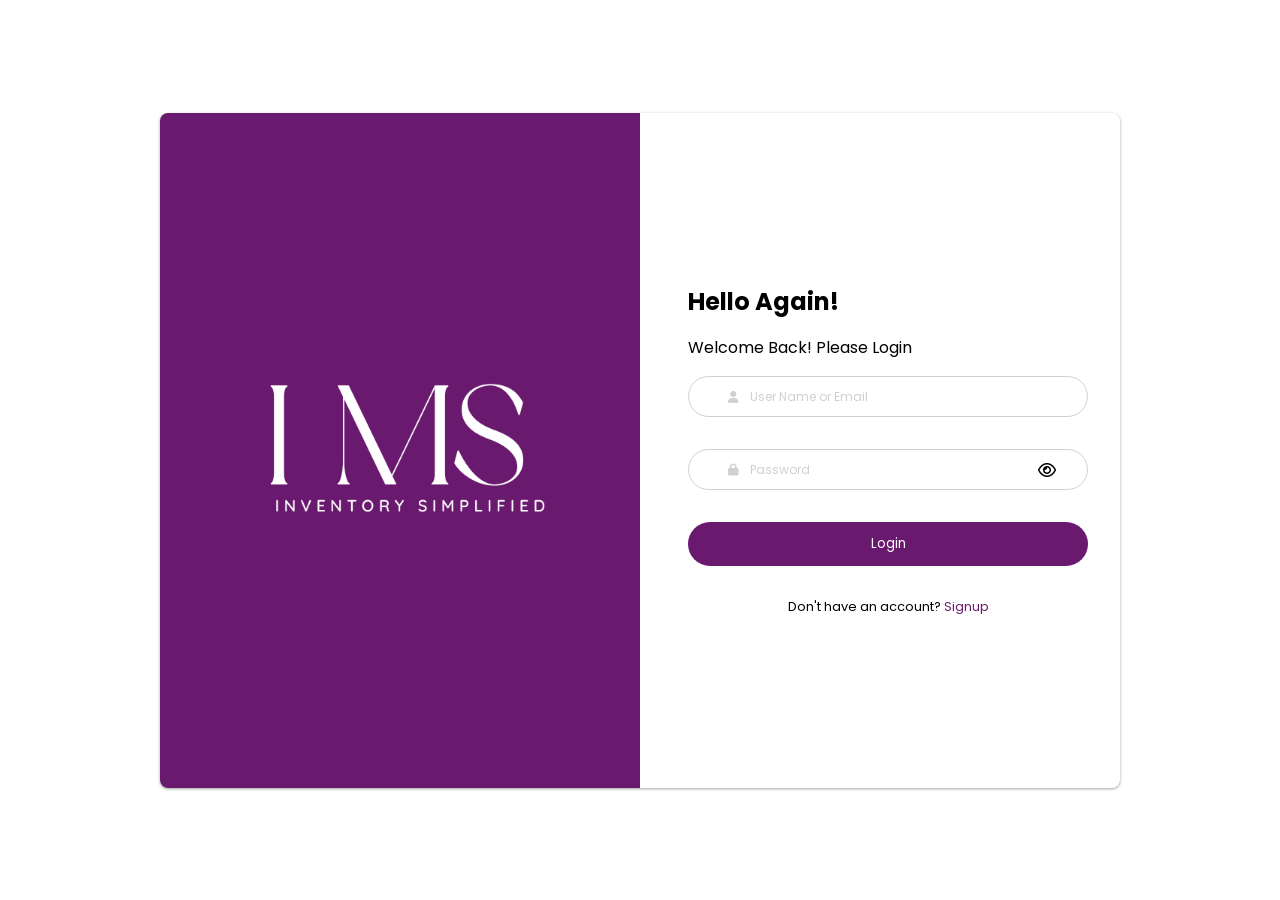
<file: frontend/login.html>
<!DOCTYPE html>
<html lang="en">

<head>
    <meta charset="UTF-8">
    <meta name="viewport" content="width=device-width, initial-scale=1.0">
    <title>Dashboard - Inventory Management System</title>
    <!-- Google Fonts -->
    <link rel="preconnect" href="https://fonts.googleapis.com">
    <link rel="preconnect" href="https://fonts.gstatic.com" crossorigin>
    <link href="https://fonts.googleapis.com/css2?family=Poppins:wght@400;700;900&display=swap" rel="stylesheet">
    <!-- Fontawesome -->
    <link rel="stylesheet" href="https://cdnjs.cloudflare.com/ajax/libs/font-awesome/6.7.2/css/all.min.css" />
    <!-- Custom Css -->
    <link rel="stylesheet" href="./assets/css/style.css">
    <!-- Js -->
    <script type="module" src="./assets/js/ui/login-ui.js"></script>

</head>

<body>
    <!-- Will not use any Bootstrap here -->
    <section class="login-screen">
        <div class="content-screen">
            <div class="flex-container">
                <div class="left-section">
                    <figure class="illustration">
                        <img src="./assets/img/IMS-Logo.png" alt="Login/Signup Screen">
                    </figure>
                </div>
                <div class="right-section">
                    <div class="right-inner">
                        <h2>Hello Again!</h2>
                        <p>Welcome Back! Please Login</p>
                        <form action="" id="login-form">
                            <div class="input-group placeholder-icon">
                                <label for="username"><i class="fa-solid fa-user"></i> User Name or Email</label>
                                <input required minlength="3" type="text" name="" id="username">
                            </div>
                            <div class="input-group placeholder-icon">
                                <label for="password"><i class="fa-solid fa-lock "></i> Password</label>
                                <input required minlength="3" type="password" name="" id="password">
                                <div class="eye-icon">
                                    <i class="fa-regular fa-eye"></i>
                                </div>
                            </div>
                            <div class="validation-msg">
                                
                            </div>
                            <div class="input-group">
                                <button type="submit" class="login" id="login-btn">Login</button>
                            </div>
                            
                            <div class="signup">
                                <p>Don't have an account? <a href="#" id="sign-up-btn">Signup</a></p>
                            </div>
                        </form>
                    </div>
                </div>

            </div>
            <div class="flex-container">
                <div class="left-section">
                    <figure class="illustration">
                        <img src="./assets/img/IMS-Logo.png" alt="Login/Signup Screen">
                    </figure>
                </div>
                <div class="right-section">
                    <div class="right-inner">
                        <h2>Hello!</h2>
                        <p>Welcome to LMS! Please Signup Below</p>
                        <form action="" id="signup-form">
                            <div class="input-group placeholder-icon">
                                <label for="signup-username"><i class="fa-solid fa-user"></i> User Name or Email</label>
                                <input required minlength="3" type="text" name="" id="signup-username">
                            </div>
                            <div class="input-group placeholder-icon">
                                <label for="signup-name"><i class="fa-solid fa-user"></i> Your Full Name</label>
                                <input required minlength="3" type="text" name="" id="signup-name">
                            </div>
                            <div class="input-group placeholder-icon">
                                <label for="signup-password"><i class="fa-solid fa-lock "></i> Password</label>
                                <input required minlength="3" type="password" name="" id="signup-password">
                                <div class="eye-icon">
                                    <i class="fa-regular fa-eye"></i>
                                </div>
                            </div>
                            <div class="input-group placeholder-icon">
                                <label for="signup-password"><i class="fa-solid fa-lock "></i>Confirm Password</label>
                                <input required minlength="3" type="password" name="" id="signup-password-confirm">
                                <div class="eye-icon">
                                    <i class="fa-regular fa-eye"></i>
                                </div>
                            </div>
                            <div class="validation-msg">
                                
                            </div>
                            <div class="input-group">
                                <button type="submit" class="login" id="signup-btn">Sign Up</button>
                            </div>
                            <div class="login">
                                <p>Already have an account? <a href="#" id="log-in-btn">Login</a></p>
                            </div>
                        </form>
                    </div>
                </div>

            </div>
        </div>
    </section>


</body>

</html>
</file>
<file: frontend/assets/css/style.css>
* {
    padding: 0;
    margin: 0;
    box-sizing: border-box;
}

:root {
    --white: #fff;
    --white-light: #f7fafc;
    --gray: #d0d0d0;
    --secondary: #6a1a6e;
    --dark: #232323;
    --accent: #2188f0;
    --accent-light: #2065aa;
    --red: rgb(216, 14, 14);
}

body,
button,
::placeholder {
    font-family: "Poppins", system-ui;
}

input {
    padding: 0.5rem 2rem;
    ;
}


/* Utility Classes */
.fa-trash {
    color: var(--red);
}

.fa-pencil {
    color: var(--accent-light);
}

video {
    width: 100%;
    height: auto;
    aspect-ratio: 16/9;
}

.bg-secondary {
    background-color: var(--white) !important;
}

.btn {
    padding-left: 2rem;
    padding-right: 2rem;
    padding-top: 0.85rem;
    padding-bottom: 0.85rem;
}

.w-10 {
    width: 10%;
}

.w-20 {
    width: 20%;
}

.w-30 {
    width: 30%;
}

.w-40 {
    width: 40%;
}

.section-title {
    h5 {
        font-weight: bold;
        font-size: 2rem;
    }
}

.action a {
    color: var(--dark);
    padding-right: 0.6rem;
    transition: 0.5s ease-in-out all;

    &:hover {
        color: var(--accent);
    }
}

.red-border {
    border-color: var(--red) !important;
}

.validation-msg {
    color: var(--red);
}

footer {
    color: var(--white);
}

/* Header */
#full-screen-icon {
    cursor: pointer;
}

.sidebar-header {
    background: var(--secondary);
    position: sticky;
    top: 0;
    min-height: 100vh;

    .logo img {
        height: 120px;
    }

    a {
        color: var(--white);
        text-decoration: none;
        display: block;
        padding: 0.7rem 1.5rem;
        margin-bottom: 1rem;
        font-size: 1.1rem;
        line-height: 2rem;
        transition: 0.5s ease-in-out all;

        li {
            list-style: none;
            display: flex;
            align-content: center;

            i {
                font-size: 2rem;
                width: 3rem;
                padding-right: 0.4rem;
            }
        }

        &:not(.logo a):hover {
            color: #000;
            background: #ffffff;
            border-radius: 0.6rem;
        }

        &.active {
            color: #000;
            background: #ffffff;
            border-radius: 0.6rem;
        }
    }

    a:nth-last-child(2) {
        border-bottom: 1px solid #fff;
    }

    a.log-out {
        display: block;
        margin-top: 1rem;
        box-sizing: content-box;

    }
}

.top-right-header {
    background: var(--white);

    .user-account {
        img {
            height: 40px;
            border-radius: 50%;
        }

        h5 {
            font-size: 1rem;
            margin-bottom: 0;
        }

        p {
            margin-bottom: 0;
            opacity: 0.75;
            font-size: 0.85rem;
        }

        i {
            cursor: pointer;
        }
    }
}

.content {
    background: var(--white-light);
}

.dashboard-main {
    a {
        text-decoration: none;
        text-align: center;

        i {
            padding-bottom: 2rem;
        }
    }

    .drag-and-drop-on {
        padding-left: 1rem;
        padding-right: 1rem;
        border: 1px dashed var(--accent-light);
    }

    .card-item {
        transition: 0.5s all ease-in-out;
        width: 30.333%;
        background: var(--white);
        border-radius: 12px;

        &:hover {

            a i,
            a h6 {
                color: var(--white);
            }

            box-shadow: rgba(0, 0, 0, 0.16) 0px 3px 6px,
            rgba(0, 0, 0, 0.23) 0px 3px 6px;
            background: var(--accent) !important;
        }

        .card {
            background: unset;
        }
    }

    .card-list {
        margin-bottom: 2rem;
    }

    .render-list,
    .card-list {

        padding-top: 2rem;
        padding-bottom: 2rem;
    }

    .card-list {
        .card-item {
            width: 18%;
        }
    }
}

.statistics {
    border-top: 1px solid var(--accent);

    .left h3 {
        font-weight: 900;
    }

    a {
        text-decoration: none;
        text-align: center;

        i {
            padding-bottom: 2rem;
        }
    }

    h3,
    h4 {
        margin-bottom: 0;
        color: #fff;
    }

    .card-inner {
        &:hover {
            background: var(--accent);
        }
    }
}

.title-and-breadcrumbs {

    .breadcrumb {
        display: flex;
        align-items: center;

        i {
            padding-left: 0.5rem;
            padding-right: 0.5rem;
        }

        span {
            opacity: 0.8;
        }
    }
}

#products-inner>* {
    .title {
        width: 25%;
    }

    .id,
    .price,
    .category,
    .stock,
    .action {
        width: 15%;
    }

    p {
        margin-bottom: 0;
    }

}

#products-inner .item-header p {
    font-weight: bold;
}

.product-item {
    border-bottom: 2px solid var(--white-light);
    padding-top: 1rem;
    padding-bottom: 1rem;
    padding-left: 0.25rem;
    padding-right: 0.25rem;

    .action a {
        padding-right: 0.4rem;
    }

    &:nth-child(2n) {
        background: var(--gray);
    }
}

/* Category */

/* View Product */
.view-product-container {
    .product-card {
        background-color: #ffffff;
        border-radius: 12px;
        box-shadow: 0 10px 25px rgba(0, 0, 0, 0.08);
        max-width: 420px;
        width: 100%;
        padding: 24px 28px;
        transition: transform 0.3s ease;
    }

    .product-card:hover {
        transform: translateY(-5px);
    }

    .product-card h2 {
        font-size: 1.5rem;
        color: #222;
        margin-bottom: 4px;
    }

    .subtitle {
        color: #777;
        font-size: 0.9rem;
        margin-bottom: 20px;
    }

    .info-group {
        display: flex;
        justify-content: space-between;
        margin-bottom: 12px;
    }

    .info-label {
        color: #555;
        font-weight: 500;
    }

    .info-value {
        color: #000;
        font-weight: 600;
    }

    .divider {
        height: 1px;
        background-color: #e2e2e2;
        margin: 16px 0;
    }

    .badge {
        background-color: #17a2b8;
        color: #fff;
        font-size: 0.75rem;
        padding: 3px 8px;
        border-radius: 6px;
        font-weight: 500;
    }
}

/* For Tables */
.item-header {
    background: var(--secondary);
    color: var(--white);
    padding-top: 0.5rem;
    padding-bottom: 0.5rem;
    margin-bottom: 0.4rem;
    padding-left: 0.4rem;

    p {
        margin-bottom: 0;
    }
}

#low-stock-list {
    .low-stock-wrapper {
        background-color: #fff8f8;
        padding: 2rem;
        border-radius: 12px;
        box-shadow: 0 4px 12px rgba(255, 0, 0, 0.05);
        margin-bottom: 2rem;
    }

    .section-title {
        font-weight: 700;
        font-size: 1.5rem;
    }

    .low-stock-card {
        border: 1px solid #f8d7da;
        border-left: 6px solid #dc3545;
        border-radius: 10px;
        padding: 1.2rem 1.4rem;
        background-color: #fff;
        transition: transform 0.2s ease;
    }

    .low-stock-card a {
        text-decoration: none;
    }

    .low-stock-card:hover {
        transform: translateY(-3px);
        box-shadow: 0 4px 14px rgba(0, 0, 0, 0.06);
    }

    .low-stock-card h5 {
        font-size: 1.2rem;
        margin-bottom: 0.5rem;
    }

    .low-stock-card p {
        margin: 0.2rem 0;
        color: #333;
        font-size: 0.95rem;
    }

    .low-stock-card .badge {
        font-size: 0.75rem;
        background-color: #dc3545;
        color: white;
        padding: 0.3rem 0.6rem;
        border-radius: 5px;
    }

}

#expiring-soon-list {
    .expiring-wrapper {
        background-color: var(--white-light);
        padding: 2rem;
        border-radius: 12px;
        box-shadow: 0 4px 12px rgba(255, 193, 7, 0.05);
        margin-bottom: 2rem;
    }

    .expiring-card {
        border: 1px solid var(--accent-light);
        border-left: 6px solid var(--secondary);
        border-radius: 10px;
        padding: 1.2rem 1.4rem;
        background-color: var(--white);
        transition: transform 0.2s ease;
    }

    .expiring-card a {
        text-decoration: none;
    }

    .expiring-card:hover {
        transform: translateY(-3px);
        box-shadow: 0 4px 14px rgba(0, 0, 0, 0.06);
    }

    .expiring-card h5 {
        font-size: 1.2rem;
        margin-bottom: 0.5rem;
    }

    .expiring-card p {
        margin: 0.2rem 0;
        color: var(--dark);
        font-size: 0.95rem;
    }

    .expiring-card .badge {
        font-size: 0.75rem;
        background-color: var(--accent);
        color: var(--white);
        padding: 0.3rem 0.6rem;
        border-radius: 5px;
    }

}

.login-screen {
    height: 100vh;
    display: grid;
    place-content: center;

    .content-screen {

        display: flex;
        flex-wrap: nowrap;
        overflow: hidden;
        max-width: 960px;
        margin: 0 auto;
        border-radius: 8px;
        box-shadow: rgba(60, 64, 67, 0.3) 0px 1px 2px 0px, rgba(60, 64, 67, 0.15) 0px 1px 3px 1px;

        .flex-container:first-child {
            left: 0;
            position: relative;
        }

        .flex-container:last-child {
            left: 0;
            position: relative;
        }

        &.second-slide-active {
            .flex-container:first-child {
                left: -100%;
                position: relative;
            }

            .flex-container:last-child {
                left: -100%;
                position: relative;
            }
        }
    }


    .flex-container {
        transition: all 1s ease-in-out;
        min-width: 100%;
        height: 75vh;
        display: flex;
        justify-content: center;

        .left-section {
            background: var(--secondary);
            padding-left: 2rem;
            padding-right: 2rem;
            width: 50%;
            display: grid;
            place-content: center;

            figure {
                text-align: center;

                img {
                    max-width: 75%;
                    height: auto;
                }
            }
        }

        .right-section {
            padding-left: 5%;
            width: 50%;
            padding-right: 2rem;

            .right-inner {
                max-width: 400px;
                display: flex;
                gap: 1rem;
                height: 100%;
                flex-direction: column;
                justify-content: center;

                #login-form,
                #signup-form {

                    #login-btn,
                    #signup-btn {
                        width: 100%;
                        border: none;
                        border-radius: 25px;
                        padding: 0.75rem;
                        color: var(--white);
                        background-color: var(--secondary);
                        cursor: pointer;
                        transition: all 0.6s ease-in-out;

                        &:hover {
                            transform: translateY(-0.2rem);
                            opacity: 0.8;
                        }
                    }

                    .input-group {
                        margin-bottom: 2rem;

                        &.placeholder-icon {
                            position: relative;

                            label {
                                pointer-events: none;
                                position: absolute;
                                left: 10%;
                                top: 50%;
                                transform: translatey(-50%);
                                color: var(--gray);
                                font-size: 0.75rem;
                                transition: all 0.3s ease-in-out;

                                i {
                                    margin-right: 0.5rem;
                                }

                                &.active-label {
                                    background: var(--white);
                                    top: 0;
                                    padding: 0.5rem;
                                    padding-top: 0.1rem;
                                    padding-bottom: 0.1rem;
                                    color: var(--dark);
                                }
                            }
                        }

                        input {
                            width: 100%;
                            border: 1px solid var(--gray);
                            border-radius: 25px;
                            padding: 0.75rem;
                            padding-left: 3rem;

                            &:hover {
                                border-color: var(--dark);
                            }
                        }

                        .eye-icon {
                            position: absolute;
                            cursor: pointer;
                            right: 8%;
                            top: 50%;
                            transform: translatey(-50%);
                        }
                    }

                    .signup,
                    .login {
                        p {
                            font-size: 0.8rem;
                            text-align: center;

                            a {
                                text-decoration: none;
                                color: var(--secondary);
                            }
                        }
                    }
                }
            }
        }
    }
}
.product-item,.category-item,.sale-item,.purchase-item,.supplier-item,.customer-item{
    padding-top: 0.25rem;
    padding-bottom: 0.25rem;
    &:nth-child(2n){
        background: var(--gray);
    }
    p{
        margin-bottom: 0;
    }
}
/* responsive for mobile screen */
@media only screen and (max-width: 768px) {
    .render-list .d-flex .card-item,
    .card-list .d-flex .card-item {
        width: 100%;
    }

    .full-screen-screen {
        display: none;
    }

    html {
        font-size: 13px;
    }

    .product-item,.item-header,.category-item,.sale-item,.purchase-item,.supplier-item,.customer-item{
        flex-direction: column;
        align-items: flex-start;
    }
    .product-item,.category-item,.sale-item,.purchase-item,.supplier-item,.customer-item{
        border-bottom: 1px solid var(--dark);
    }
    .product-item>div {
        width: 100%;
        text-align: left;
    }

    .product-item .action {
        display: flex;
        gap: 10px;
        margin-top: 0.5rem;
    }

}
</file>
